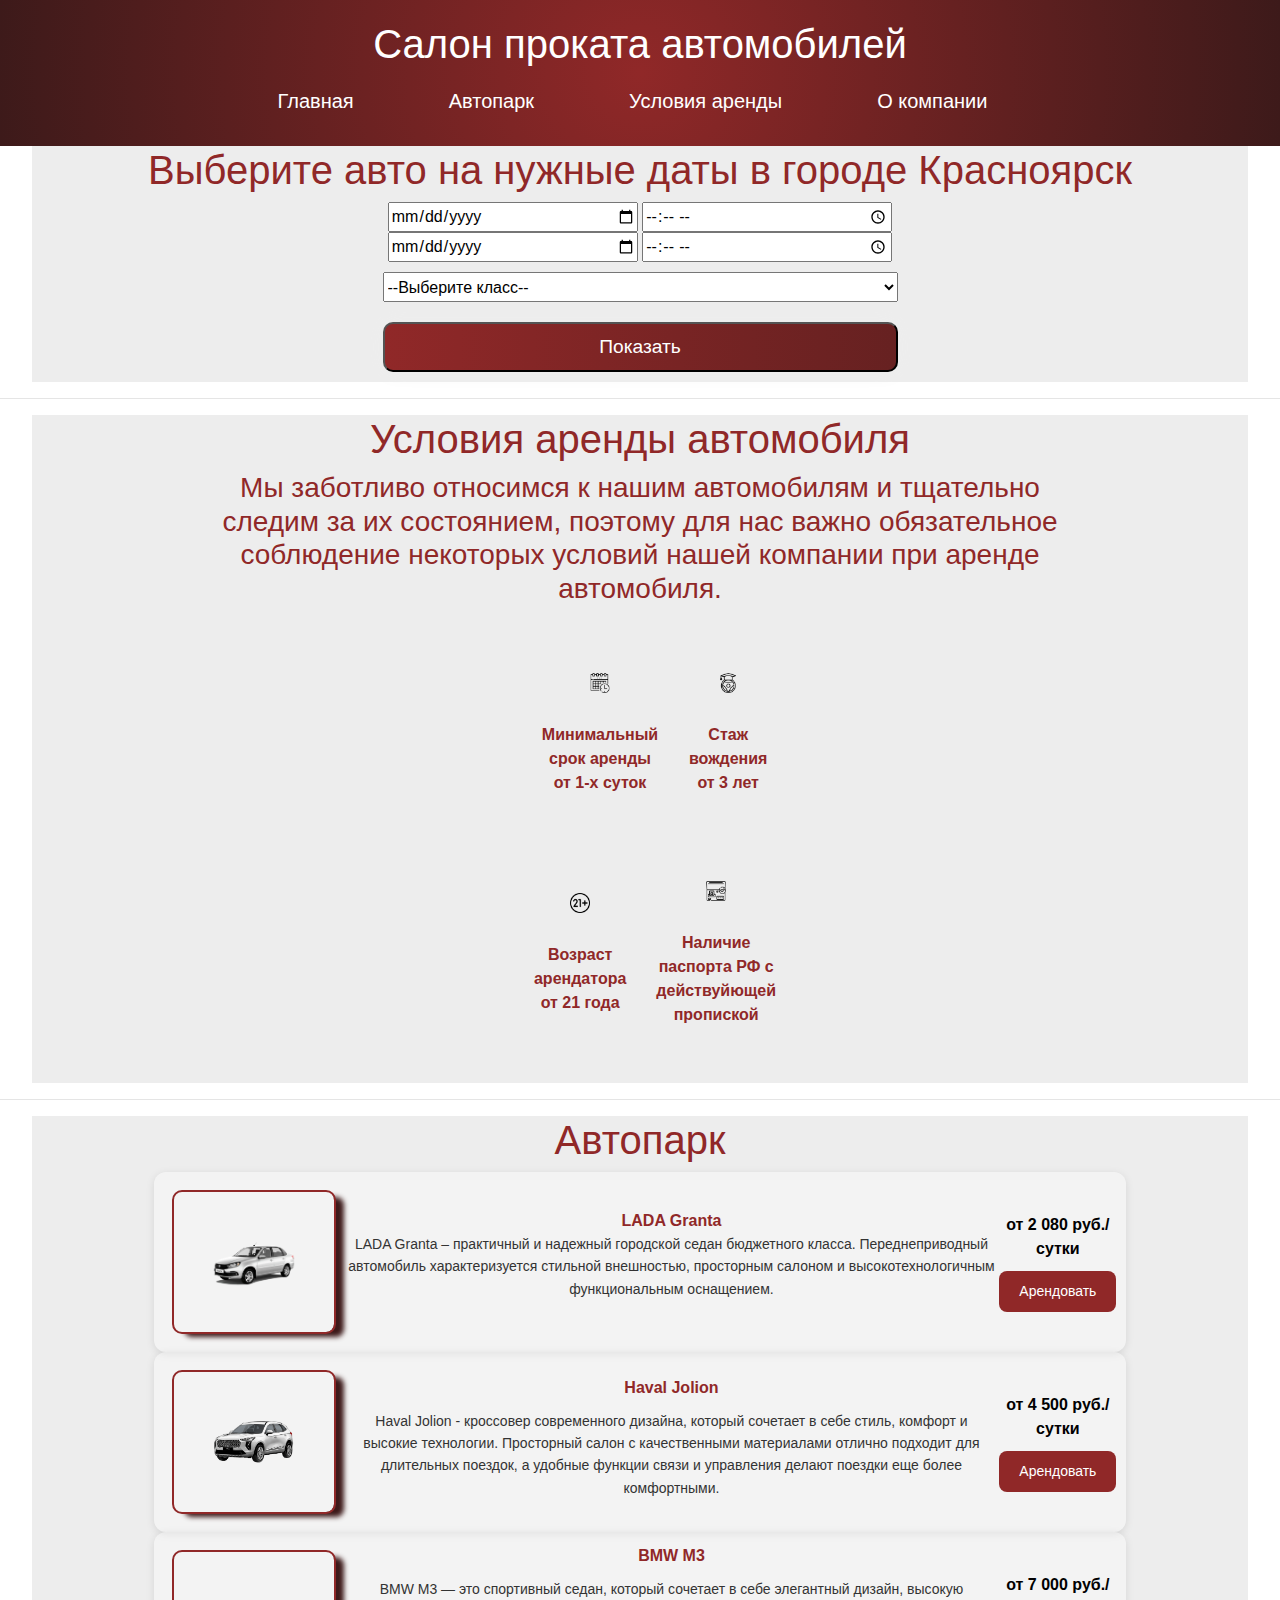
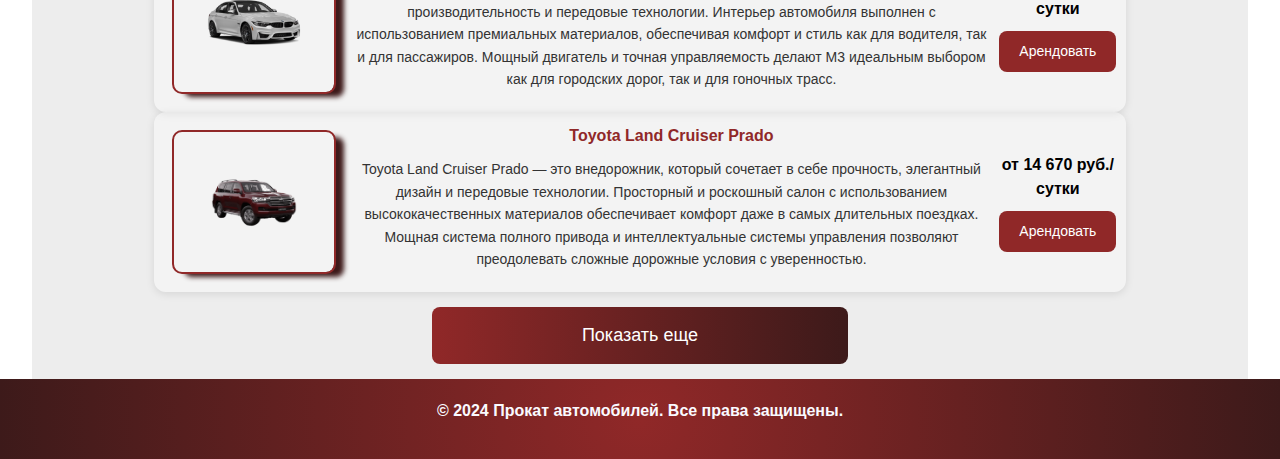
<file: index.html>
<!DOCTYPE html>
<html lang="ru">
<head>
    <meta charset="UTF-8">
    <meta name="viewport" content="width=device-width, initial-scale=1.0">
    <link href="bootstrap.min.css" rel="stylesheet">
    <link rel="stylesheet" href="style.css">
    <title>Light.Speed</title>
</head>
<body>
<header>
    <h1>Салон проката автомобилей</h1>
    <nav>
        <div class="header__item">
        <a href="index.html">Главная</a></div>
        <div class="header__item">
        <a href="models.html">Автопарк</a></div>
        <div class="header__item">
        <a href="rent.html">Условия аренды</a></div>
        <div class="header__item">
        <a href="about.html">О компании</a></div>
    </nav>
</header>

<div class="content">
    <h1>Выберите авто на нужные даты в городе Красноярск</h1>
    <div class="start">
        
        <input  type="date" id="start" name="trip-start">
        <input  type="time" id="timestart" name="timestart">
    </div>
    <div class="end">
    <input  type="date" id="end" name="trip-end">
    <input  type="time" id="timend" name="timend">
    </div>
    <div>
    <form>
        <select name="city" id="city-select">
          <option value="">--Выберите класс--</option>
          <option value="1">Эконом</option>
          <option value="2">Комфорт</option>
          <option value="3">Бизнес</option>
          <option value="4">Минивэн</option>
          <option value="5">Внедорожник</option>
        </select>
      </form>
      <button class="pick">Показать</button></div></div>
<hr>
<div class="conditions">
    <h1>Условия аренды автомобиля</h1>
    <h3>Мы заботливо относимся к нашим автомобилям и тщательно следим за их состоянием, поэтому для нас важно обязательное соблюдение некоторых условий нашей компании при аренде автомобиля.</h3>
    
    <div class="divind">
        <div class="onediv">
            <div class="experienced"><img class="deadline" src="deadline.png"><label for="deadline">Минимальный срок аренды от 1-х суток</label></div>
            <div class="deadlined"><img class="experience" src="experience.png"><label for="experience">Стаж вождения от 3 лет</label></div>
        </div>
        <div class="twodiv">
            <div class="aged"><img class="age" src="age.png"><label for="age">Возраст арендатора от 21 года</label></div>
            <div class="visad"><img class="visa" src="visa.png"><label for="visa">Наличие паспорта РФ с действуйющей пропиской</label></div>
        </div>
    </div>   
</div>
<hr>
<div class="fleet">
    <h1>Автопарк</h1>
    <div class="cars">
        <div class="LADAGranta">
            <img class="ld" src="lada_granta.webp" alt="LADA Granta">
            <div class="details">
                <a>LADA Granta</a>
                <p>LADA Granta – практичный и надежный городской седан бюджетного класса. Переднеприводный автомобиль характеризуется стильной внешностью, просторным салоном и высокотехнологичным функциональным оснащением.</p>
            </div>
            <div class="price-section">
                <p class="price">от 2 080 руб./сутки</p>
                <button>Арендовать</button>
            </div>
        </div>
        <div class="HavalJolion">
            <img class="hj" src="Haval_JOLION.png" alt="Haval Jolion">
            <div class="detailsH">
                <a>Haval Jolion</a>
                <p>Haval Jolion - кроссовер современного дизайна, который сочетает в себе стиль, комфорт и высокие технологии. Просторный салон с качественными материалами отлично подходит для длительных поездок, а удобные функции связи и управления делают поездки еще более комфортными.</p>
            </div>
            <div class="price-sectionH">
                <p class="priceH">от 4 500 руб./сутки</p>
                <button>Арендовать</button>
            </div>
        </div>
        <div class="BMWM3">
            <img class="bm" src="BMW M3.png" alt="BMW M3">
            <div class="detailsB">
                <a>BMW M3</a>
                <p>BMW M3 — это спортивный седан, который сочетает в себе элегантный дизайн, высокую производительность и передовые технологии. Интерьер автомобиля выполнен с использованием премиальных материалов, обеспечивая комфорт и стиль как для водителя, так и для пассажиров. Мощный двигатель и точная управляемость делают M3 идеальным выбором как для городских дорог, так и для гоночных трасс.</p>
            </div>
            <div class="price-sectionB">
                <p class="priceB">от 7 000 руб./сутки</p>
                <button>Арендовать</button>
            </div>
        </div>
        <div class="LandCruiser">
            <img class="lc" src="LAn.png" alt="Land Cruiser">
            <div class="detailsL">
                <a>Toyota Land Cruiser Prado</a>
                <p>Toyota Land Cruiser Prado — это внедорожник, который сочетает в себе прочность, элегантный дизайн и передовые технологии. Просторный и роскошный салон с использованием высококачественных материалов обеспечивает комфорт даже в самых длительных поездках. Мощная система полного привода и интеллектуальные системы управления позволяют преодолевать сложные дорожные условия с уверенностью.</p>
            </div>
            <div class="price-sectionL">
                <p class="priceL">от 14 670 руб./сутки</p>
                <button>Арендовать</button>
            </div>
        </div>
    </div>
    <button class="fleetps">Показать еще</button>
</div>
<footer class="footer">
    <p>&copy; 2024 Прокат автомобилей. Все права защищены.</p>
</footer>
<script src="bootstrap.bundle.min.js"></script>
</body>
</html>
</file>
<file: style.css>
*{
    scroll-behavior:auto;
    font-family:'Gill Sans', 'Gill Sans MT', Calibri, 'Trebuchet MS', sans-serif;
}

html, body {
    background-size: cover;
    margin: 0;
    height: 100%;
    scroll-behavior:auto;
}

header {
    display: flex;
    flex-direction: column;
    align-items: center; 
    padding: 20px;
    background: radial-gradient(circle, rgba(144, 40, 40, 1) 0%, rgba(61, 26, 26, 1) 100%);
    color: #fff;
    text-align: center;
    margin: auto;
}

/*Анимация хэдара-подсвечивание*/
.header__item {
    position: relative;
    height: 50px;
    display: inline-block;
    line-height: 50px;
    color: #fff;
    margin-right: 15px;
  }
/*Анимация хэдара-подсвечивание*/
nav {
    display: flex;
    gap: 20px;
}
/*Стиль хэдара*/
nav a {
    color: #fff;
    margin: 0 30px;
    text-decoration: none;
    font-size: 20px;
}
.content, .conditions, .fleet {
    display: flex;
    flex-direction: column;
    align-items: center;
    margin: 20px auto;
    width: 95%;
    background-color: #e8e8e8cb;
}
/*Стиль дива выбора авто*/
.content {
    color: rgb(144,40,40);
    text-align: center;
    margin: auto;
    width: 95%;
    background-color: #e8e8e8cb;
}
input{
    width: 250px;
    height: 30px;
    
}
select{
    margin:10px;
    width: 515px;
    height: 30px;
    font-size: medium;
}/*Стиль выбора авто*/

/*Стиль кнопки*/
.pick{
    text-align: center;
    transition: 0.5s;
    background-size: 200% auto;
    color: white;
    margin:10px;
    width: 515px;
    height: 50px;
    font-size:larger;
    box-shadow: 0 0 20px #eee;
    border-radius: 10px;
    background-image: linear-gradient(to right, rgba(144,40,40,1) 0%, #3d1a1a 100%);
}
.pick:hover {
    background-position: right center;
}/*Стиль кнопки*/

/*Стиль дива с условиями аренды*/
.conditions{
    background-color: #e8e8e8cb;
    color: rgb(144,40,40);
    text-align: center;
    width: 95%;
    margin: auto; 
   
}
img{
    width: 80px;
    height: 80px;
    align-content: center;
    padding: 30px;
}
h3{
    width: 70%;
}
label{
    font-weight: bold;
}
.onediv{
    width: 20px;
    display: flex;
    justify-content: center;
    align-items: center;
    box-sizing: border-box;

}
.twodiv{
    width: 20px;
    display: flex;
    justify-content: center;
    align-items: center;
    box-sizing: border-box;
    margin-bottom: 30px; 
}
.experienced,.aged{
    margin: 15px;
    padding: 15px;
    
}
/*Стиль дива с условиями аренды*/

/*Стиль дива с автопарком*/
.fleet {
    justify-content: center;
    align-items: center; 
    background-color: #e8e8e8cb;
    color: rgb(144, 40, 40);
    text-align: center;
    width: 95%;
    display: flex; 
    margin: auto;
}

/* Стиль контейнера LADA Granta */
.LADAGranta {
    background: rgba(255, 255, 255, 0.339);
    border-radius: 12px;
    box-shadow: 0 2px 8px rgba(0, 0, 0, 0.1);
    display: flex;
    width: 80%;
    align-items: center;
    justify-content: space-between;
    padding: 10px;
    margin: auto; 
}

.LADAGranta img.ld {
    width: 160px;
    height: 140px;
    border-radius: 8px;
    outline: 2px solid rgb(144,40,40);
    box-shadow:10px 5px 5px #3d1a1a;
    margin: 10px;
    object-fit: contain;
}
.details{
    display: flex;
    flex-direction: column;
    align-items: center;
}
.LADAGranta .details a {
    color: rgb(144,40,40);
    font-weight: bold;
}
.LADAGranta .details p {
    font-size: 14px;
    color: #333;
    line-height: 1.6;
}
.price-section {
    display: flex;
    flex-direction: column;
    align-items: center;
}
.price-section .price {
    font-size: 16px;
    font-weight: bold;
    color: #000;
    margin-bottom: 10px;
}
.price-section button {
    background: rgb(144,40,40);
    color: #fff;
    border: none;
    padding: 10px 20px;
    border-radius: 8px;
    cursor: pointer;
    font-size: 14px;
    transition: background-color 0.3s;
}
.price-section button:hover {
    background: #3d1a1a;
}/* Стиль контейнера LADA Granta*/

/* Стиль контейнера HavalJolion*/
.HavalJolion {
    background: rgba(255, 255, 255, 0.339);
    border-radius: 12px;
    box-shadow: 0 2px 8px rgba(0, 0, 0, 0.1);
    display: flex;
    width: 80%;
    align-items: center;
    justify-content: space-between;
    padding: 10px;
    margin: auto;
    
}
.HavalJolion img.hj {
    width: 160px;
    height: 140px;
    border-radius: 8px;
    outline: 2px solid rgb(144,40,40);
    box-shadow:10px 5px 5px #3d1a1a;
    margin: 10px;
    object-fit: cover;
}
.detailsH{
    display: flex;
    flex-direction: column;
    align-items: center;
}
.HavalJolion .detailsH a {
    color: rgb(144,40,40);
    font-weight: bold;
}
.HavalJolion .detailsH p {
    font-size: 14px;
    color: #333;
    line-height: 1.6;
    margin: 10px;
}
.price-sectionH {
    display: flex;
    flex-direction: column;
    align-items: center;
}
.price-sectionH .priceH {
    font-size: 16px;
    font-weight: bold;
    color: #000;
    margin-bottom: 10px;
}
.price-sectionH button {
    background: rgb(144,40,40);
    color: #fff;
    border: none;
    padding: 10px 20px;
    border-radius: 8px;
    cursor: pointer;
    font-size: 14px;
    transition: background-color 0.3s;
}
.price-sectionH button:hover {
    background: #3d1a1a;
}/* Стиль контейнера HavalJolion*/
.BMWM3 { 
    background: rgba(255, 255, 255, 0.339);
    border-radius: 12px;
    box-shadow: 0 2px 8px rgba(0, 0, 0, 0.1);
    display: flex;
    width: 80%;
    align-items: center;
    justify-content: space-between;
    padding: 10px;
    margin: auto;
}
.BMWM3 img.bm {
    width: 160px;
    height: 140px;
    border-radius: 8px;
    outline: 2px solid rgb(144,40,40);
    box-shadow:10px 5px 5px #3d1a1a;
    margin: 10px;
    object-fit: contain;
}
.detailsB{
    display: flex;
    flex-direction: column;
    align-items: center;
}
.BMWM3 .detailsB a {
    color: rgb(144,40,40);
    font-weight: bold;
}
.BMWM3 .detailsB p {
    font-size: 14px;
    color: #333;
    line-height: 1.6;
    margin: 10px;
}
.price-sectionB {
    display: flex;
    flex-direction: column;
    align-items: center;
}
.price-sectionB .priceB {
    font-size: 16px;
    font-weight: bold;
    color: #000;
    margin-bottom: 10px;
}
.price-sectionB button {
    background: rgb(144,40,40);
    color: #fff;
    border: none;
    padding: 10px 20px;
    border-radius: 8px;
    cursor: pointer;
    font-size: 14px;
    transition: background-color 0.3s;
}
.price-sectionB button:hover {
    background: #3d1a1a;
}/* Стиль контейнера BMW M3*/

/* Стиль контейнера LandCruiser*/
.LandCruiser {
    background: rgba(255, 255, 255, 0.339);
    border-radius: 12px;
    box-shadow: 0 2px 8px rgba(0, 0, 0, 0.1);
    display: flex;
    width: 80%;
    align-items: center;
    justify-content: space-between;
    padding: 10px;
    margin: auto;
    
}
.LandCruiser img.lc {
    width: 160px;
    height: 140px;
    border-radius: 8px;
    outline: 2px solid rgb(144,40,40);
    box-shadow:10px 5px 5px #3d1a1a;
    margin: 10px;
    object-fit: contain;
}
.detailsL{
    display: flex;
    flex-direction: column;
    align-items: center;
}
.LandCruiser .detailsL a {
    color: rgb(144,40,40);
    font-weight: bold;
}
.LandCruiser .detailsL p {
    font-size: 14px;
    color: #333;
    line-height: 1.6;
    margin: 10px;
}
.price-sectionL {
    display: flex;
    flex-direction: column;
    align-items: center;
}
.price-sectionL .priceL {
    font-size: 16px;
    font-weight: bold;
    color: #000;
    margin-bottom: 10px;
}
.price-sectionL button {
    background: rgb(144,40,40);
    color: #fff;
    border: none;
    padding: 10px 20px;
    border-radius: 8px;
    cursor: pointer;
    font-size: 14px;
    transition: background-color 0.3s;
}
.price-sectionL button:hover {
    background: #3d1a1a;
}/* Стиль контейнера LandCruiser*/
.fleetps{
    background-image: linear-gradient(to right, rgba(144,40,40,1) 0%, #3d1a1a 100%);
    color: #fff;
    border: none;
    padding: 15px 150px;
    border-radius: 8px;
    cursor: pointer;
    font-size: 18px;
    margin-top: 15px;
    margin-bottom: 15px;

}
.fleetps:hover {
    background: #3d1a1a;
}
/*Стиль дива с автопарком*/

/*Стиль футера*/
.footer {
    display: flex;
    justify-content: center;
    align-items: center;
    padding: 20px;
    background: radial-gradient(circle, rgba(144, 40, 40, 1) 0%, #3d1a1a 100%);
    text-align: center;
    width: 100%;
    font-weight: bold;
    color: #fafaff;
}
@media (max-width: 1024px) {
    header {
        flex-direction: column;
        text-align: center;
    }

    nav {
        flex-direction: column;
        gap: 10px;
    }

    .content, .conditions, .fleet {
        width: 100%;
        padding: 10px;
    }
}

@media (max-width: 768px) {
    header h1 {
        font-size: 1.5rem;
    }

    nav a {
        font-size: 16px;
        margin: 0 10px;
    }

    .content, .conditions, .fleet {
        width: 100%;
        padding: 10px;
    }

    footer p {
        font-size: 14px;
    }
}

@media (max-width: 480px) {
    header {
        padding: 30px 0;
        flex-direction: column;
    }
    
    nav {
        flex-direction: column;
        gap: 5px;
    }

    .content, .conditions, .fleet {
        width: 100%;
        padding: 5px;
    }

    .fleetps {
        padding: 10px 50px;
    }

    footer {
        padding: 20px 0;
    }
}
</file>
